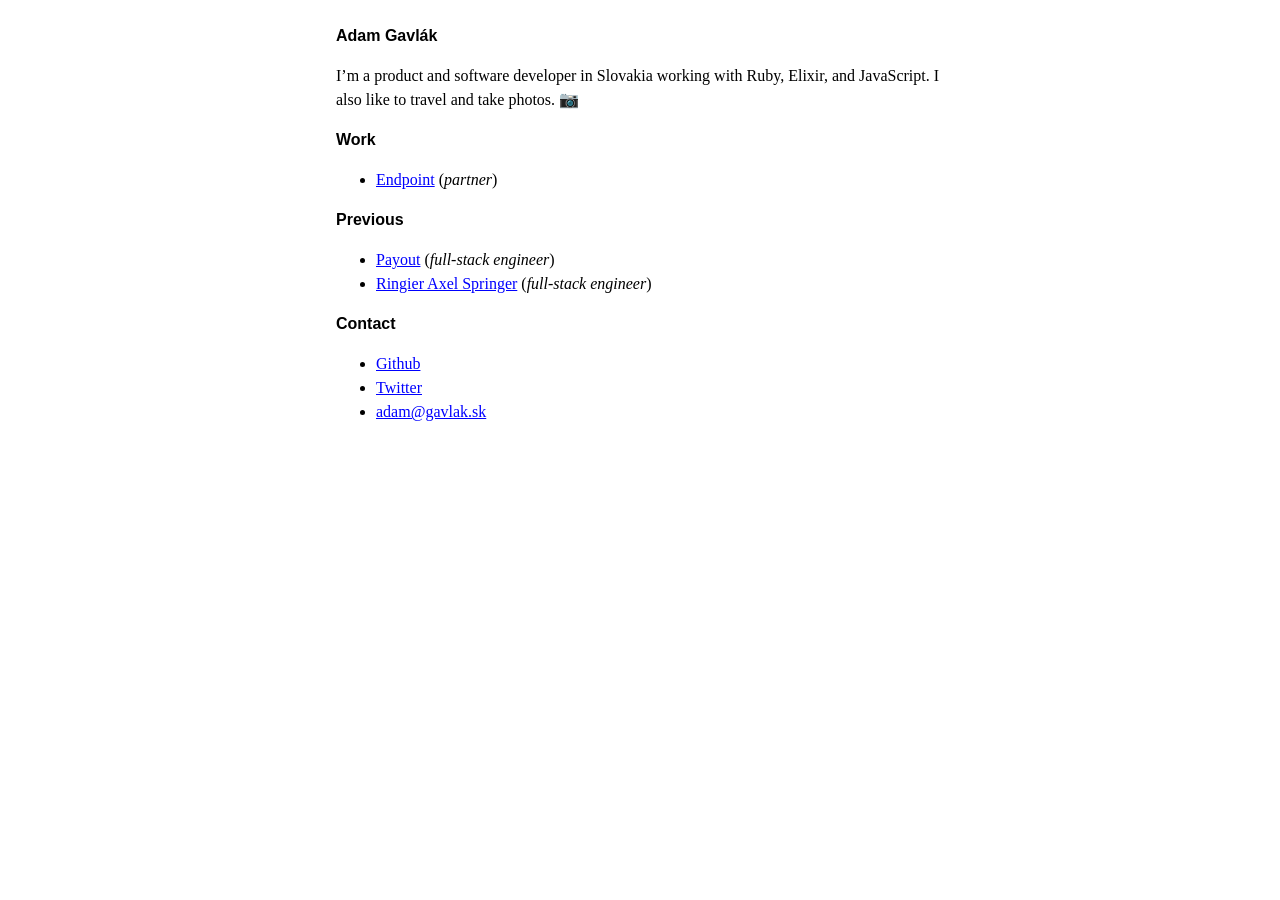
<file: index.html>
<!DOCTYPE html>
<html lang="en">
<head>
  <meta charset="UTF-8">
  <meta name="viewport" content="width=device-width, initial-scale=1.0">
  <title>Adam Gavlák</title>

  <style>
    body {
      margin: 1.5em 1.5em 100px;
      font-family: georgia, serif;
      line-height: 1.5;
    }

    main {
      margin: 0 auto;
      max-width: 38rem;
    }

    h2 {
      font-size: 1em;
      font-family: -apple-system, sans-serif;
    }

    a { color: #00f; }

    @media screen and (prefers-color-scheme: dark) {
      body {
        background-color: #222;
        color: white;
      }
      a { color: #ff0; }
    }
  </style>
</head>
  <body>
    <main>
      <h2>Adam Gavlák</h2>

      <p>I’m a product and software developer in Slovakia working with Ruby, Elixir, and JavaScript. I also like to travel and take photos. 📷</p>

      <h2>Work</h2>

      <ul>
        <li><a href="https://endpoint.sk">Endpoint</a> (<em>partner</em>)</li>
      </ul>

      <h2>Previous</h2>

      <ul>
        <li><a href="https://payout.one/">Payout</a> (<em>full-stack engineer</em>)</li>
        <li><a href="https://www.ringieraxelspringer.sk/">Ringier Axel Springer</a> (<em>full-stack engineer</em>)</li>
      </ul>

      <h2>Contact</h2>

      <ul>
        <li><a href="https://github.com/gavlak">Github</a></li>
        <li><a href="https://twitter.com/adamgavlak">Twitter</a></li>
        <li><a href="mailto:adam@gavlak.sk">adam@gavlak.sk</a></li>
      </ul>
    </main>
  </body>
</html>
</file>
